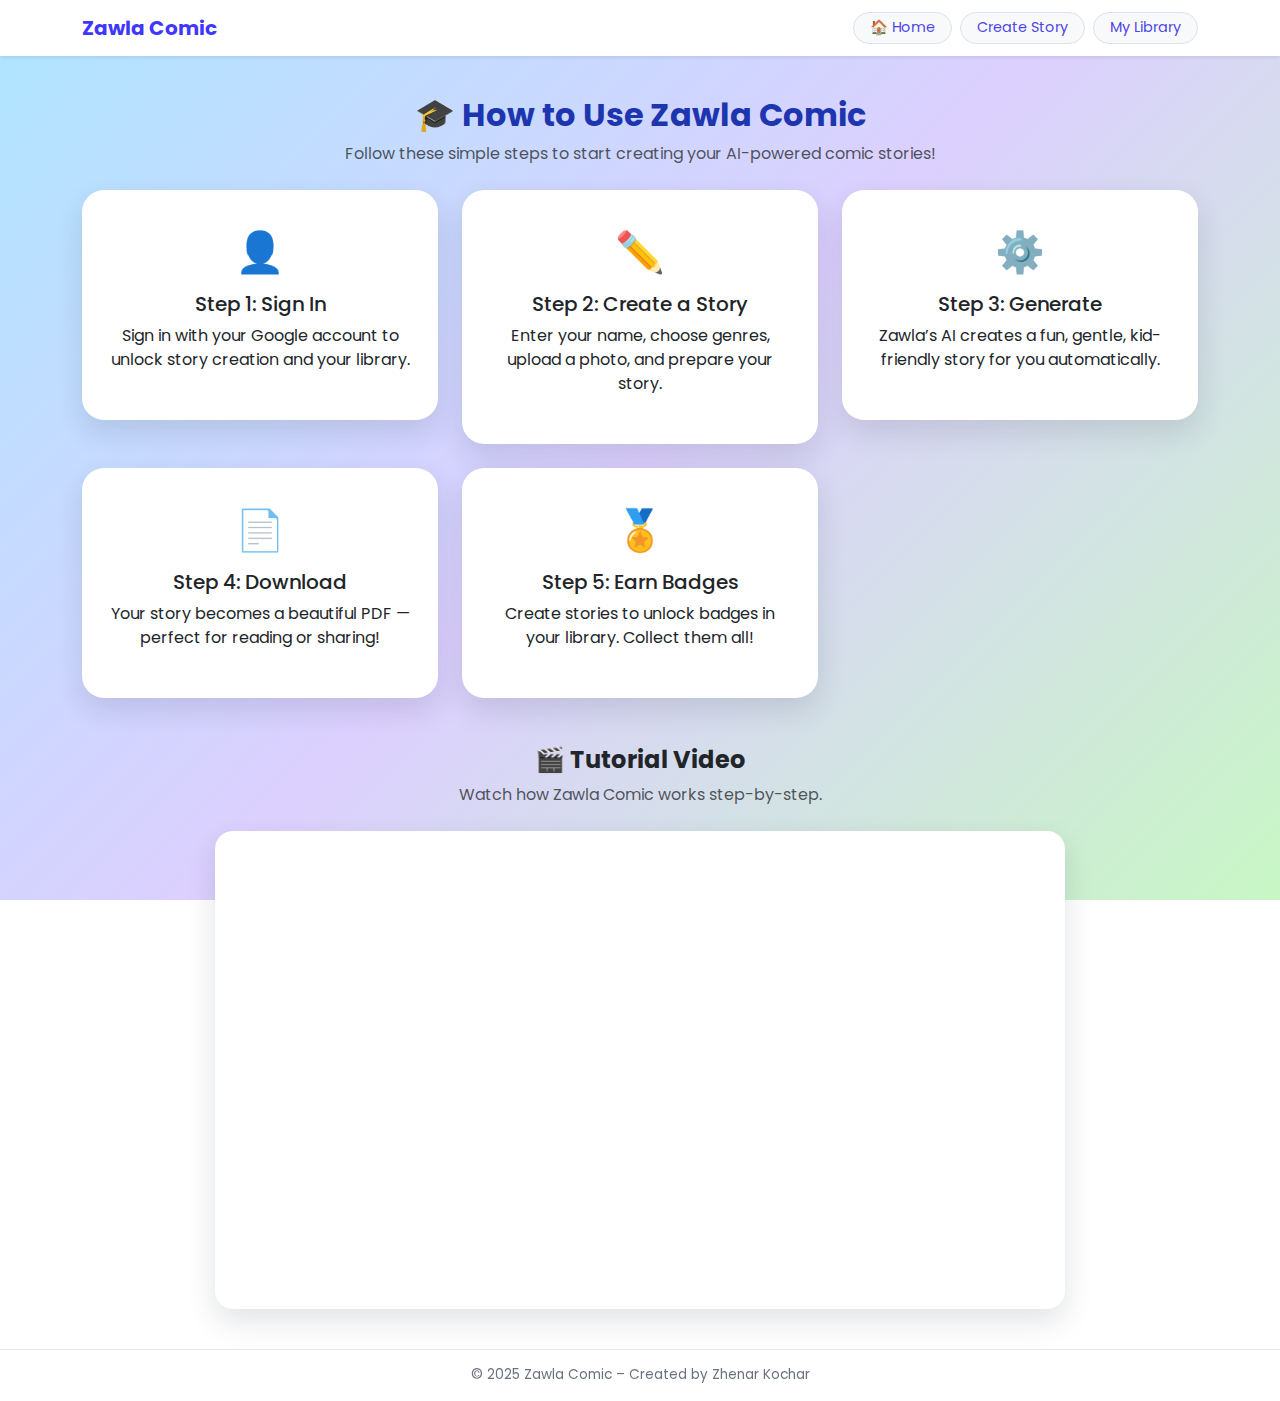
<file: tutorial.html>
<!doctype html>
<html lang="en">
<head>
  <meta charset="utf-8" />
  <meta name="viewport" content="width=device-width, initial-scale=1" />
  <title>Tutorial – Zawla Comic</title>

  <!-- Bootstrap -->
  <link href="https://cdn.jsdelivr.net/npm/bootstrap@5.3.3/dist/css/bootstrap.min.css" rel="stylesheet" />

  <!-- Poppins Font -->
  <link href="https://fonts.googleapis.com/css2?family=Poppins:wght@400;500;600;700&display=swap" rel="stylesheet"/>

  <style>
    body {
      font-family: "Poppins", sans-serif;
      background: linear-gradient(135deg, #aee6ff, #dcd0ff, #c8f7c5);
      background-attachment: fixed;
      min-height: 100vh;
      display: flex;
      flex-direction: column;
    }

    /* Navbar */
    .navbar-brand {
      color: #3f37ff !important;
      font-weight: 700;
    }

    .nav-btn {
      border-radius: 999px;
      padding-inline: 16px;
      font-size: 0.9rem;
    }

    .nav-btn-primary {
      color: #4f46e5;
      border-color: #4f46e5;
    }

    .nav-btn-primary:hover {
      background: #4f46e5;
      color: white;
    }

    .tutorial-wrapper {
      flex: 1;
      padding-top: 40px;
      padding-bottom: 40px;
    }

    /* Step Cards */
    .step-card {
      background: #ffffff;
      border-radius: 22px;
      box-shadow: 0 12px 30px rgba(15, 23, 42, 0.12);
      padding: 32px 25px;
      text-align: center;
      transition: transform 0.18s ease;
    }

    .step-card:hover {
      transform: translateY(-3px);
    }

    .step-icon {
      font-size: 40px;
      margin-bottom: 10px;
      color: #4f46e5;
    }

    /* Responsive YouTube Embed */
    .youtube-wrapper {
      width: 100%;
      max-width: 850px;
      margin: 0 auto;
    }

    .youtube-frame {
      position: relative;
      width: 100%;
      padding-bottom: 56.25%; /* 16:9 ratio */
      background: white;
      border-radius: 18px;
      box-shadow: 0 12px 30px rgba(15, 23, 42, 0.12);
      overflow: hidden;
    }

    .youtube-frame iframe {
      position: absolute;
      top: 0;
      left: 0;
      width: 100%;
      height: 100%;
      border: none;
    }

    footer {
      background: rgba(255,255,255,0.9);
      backdrop-filter: blur(6px);
      border-top: 1px solid #e5e7eb;
      padding: 15px;
      text-align: center;
      color: #6b7280;
      font-size: 0.85rem;
    }
  </style>
</head>

<body>

<!-- Navbar -->
<nav class="navbar navbar-expand-lg navbar-light bg-white shadow-sm">
  <div class="container">
    <a class="navbar-brand" href="index.html">Zawla Comic</a>

    <button
      class="navbar-toggler"
      type="button"
      data-bs-toggle="collapse"
      data-bs-target="#navmenu"
    >
      <span class="navbar-toggler-icon"></span>
    </button>

    <div class="collapse navbar-collapse" id="navmenu">
      <ul class="navbar-nav ms-auto align-items-center gap-2">
        <li class="nav-item">
          <a href="index.html" class="btn btn-sm btn-light border nav-btn nav-btn-primary">🏠 Home</a>
        </li>
        <li class="nav-item">
          <a href="create.html" class="btn btn-sm btn-light border nav-btn nav-btn-primary">Create Story</a>
        </li>
        <li class="nav-item">
          <a href="library.html" class="btn btn-sm btn-light border nav-btn nav-btn-primary">My Library</a>
        </li>
      </ul>
    </div>
  </div>
</nav>

<!-- Main Tutorial Content -->
<div class="container tutorial-wrapper">
  <div class="text-center mb-4">
    <h2 class="fw-bold" style="color:#1d36b0;">🎓 How to Use Zawla Comic</h2>
    <p class="text-muted">
      Follow these simple steps to start creating your AI-powered comic stories!
    </p>
  </div>

  <!-- Steps -->
  <div class="row g-4">
    <div class="col-md-6 col-lg-4">
      <div class="step-card">
        <div class="step-icon">👤</div>
        <h5>Step 1: Sign In</h5>
        <p>Sign in with your Google account to unlock story creation and your library.</p>
      </div>
    </div>

    <div class="col-md-6 col-lg-4">
      <div class="step-card">
        <div class="step-icon">✏️</div>
        <h5>Step 2: Create a Story</h5>
        <p>Enter your name, choose genres, upload a photo, and prepare your story.</p>
      </div>
    </div>

    <div class="col-md-6 col-lg-4">
      <div class="step-card">
        <div class="step-icon">⚙️</div>
        <h5>Step 3: Generate</h5>
        <p>Zawla’s AI creates a fun, gentle, kid-friendly story for you automatically.</p>
      </div>
    </div>

    <div class="col-md-6 col-lg-4">
      <div class="step-card">
        <div class="step-icon">📄</div>
        <h5>Step 4: Download</h5>
        <p>Your story becomes a beautiful PDF — perfect for reading or sharing!</p>
      </div>
    </div>

    <div class="col-md-6 col-lg-4">
      <div class="step-card">
        <div class="step-icon">🏅</div>
        <h5>Step 5: Earn Badges</h5>
        <p>Create stories to unlock badges in your library. Collect them all!</p>
      </div>
    </div>
  </div>

  <!-- YouTube Section -->
  <div class="text-center mt-5">
    <h4 class="fw-bold mb-2">🎬 Tutorial Video</h4>
    <p class="text-muted mb-4">Watch how Zawla Comic works step-by-step.</p>

    <div class="youtube-wrapper">
      <div class="youtube-frame">
 <iframe 
        src="https://www.youtube.com/embed/Pc-kfHU4zsU?si=3C5VWdFN2A5tkRAF" 
        title="Zawla Comic Tutorial" 
        frameborder="0"
        allow="accelerometer; autoplay; clipboard-write; encrypted-media; gyroscope; picture-in-picture; web-share"
        referrerpolicy="strict-origin-when-cross-origin"
        allowfullscreen>
      </iframe>

      </div>
    </div>
  </div>
</div>

<!-- Footer -->
<footer>
  © 2025 Zawla Comic – Created by Zhenar Kochar
</footer>

<script src="https://cdn.jsdelivr.net/npm/bootstrap@5.3.3/dist/js/bootstrap.bundle.min.js"></script>
</body>
</html>
</file>
